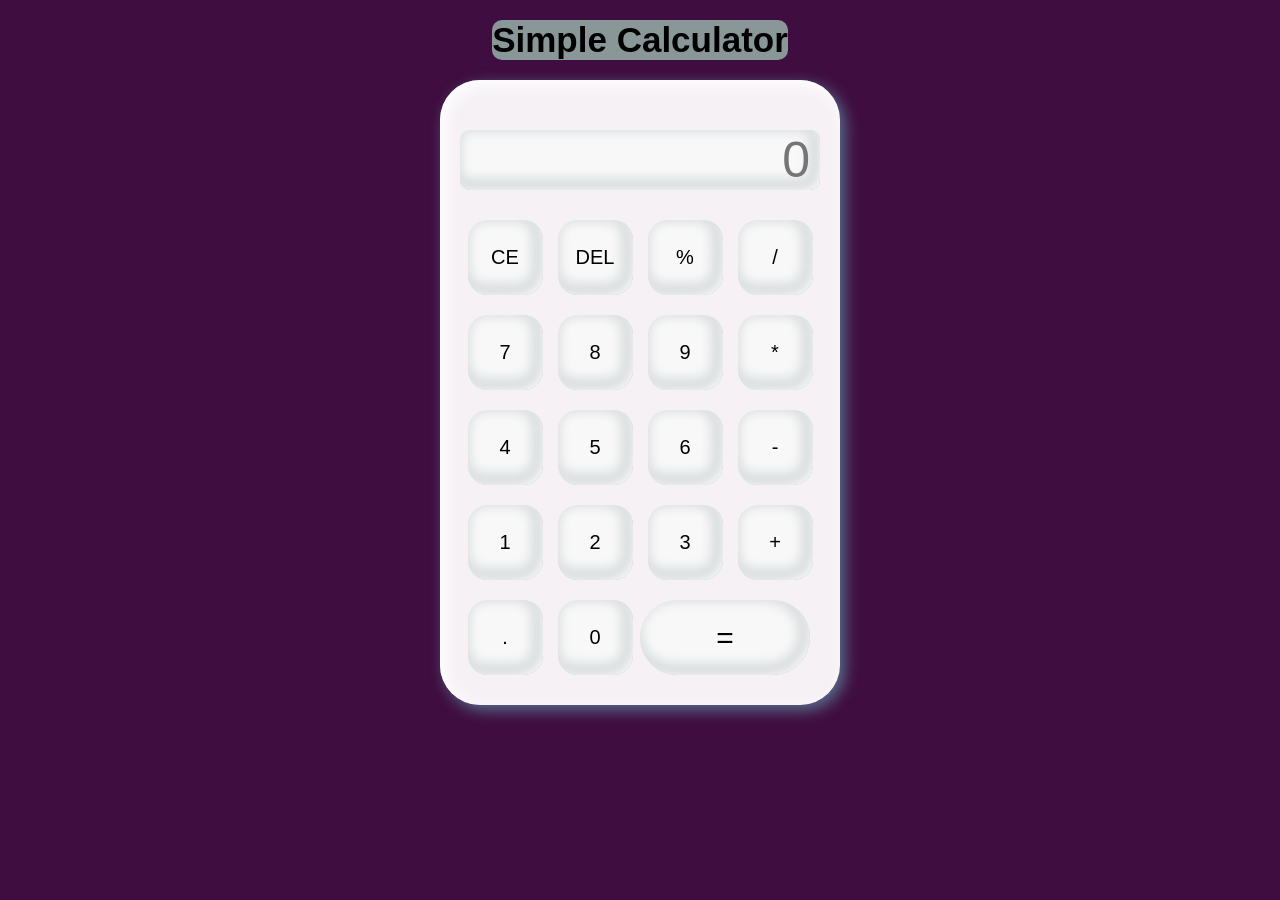
<file: Task no-1 Calculator/index.html>
<!DOCTYPE html>
<html lang="en">

<head>
    <meta charset="UTF-8">
    <meta http-equiv="X-UA-Compatible" content="IE=edge">
    <meta name="viewport" content="width=device-width, initial-scale=1.0">
    <title>Calculator</title>
    <link rel="stylesheet" href="style.css">
</head>

<body>
    <h2 class="heading">Simple Calculator</h2>
    <div class="hero-container">
        <div class="hero-calculator">
            <input type="text" placeholder="0" id="displayscreen">
            <button onclick="Clear_entry()">CE</button>
            <button onclick="Delete()">DEL</button>
            <button onclick="Display('%')">%</button>
            <button onclick="Display('/')">/</button>
            <button onclick="Display('7')">7</button>
            <button onclick="Display('8')">8</button>
            <button onclick="Display('9')">9</button>
            <button onclick="Display('*')">*</button>
            <button onclick="Display('4')">4</button>
            <button onclick="Display('5')">5</button>
            <button onclick="Display('6')">6</button>
            <button onclick="Display('-')">-</button>
            <button onclick="Display('1')">1</button>
            <button onclick="Display('2')">2</button>
            <button onclick="Display('3')">3</button>
            <button onclick="Display('+')">+</button>
            <button onclick="Display('.')">.</button>
            <button onclick="Display('0')">0</button>
            <button class="Equal" onclick="Equals()">=</button>
        </div>

    </div>

    <script src="script.js"></script>

</body>

</html>
</file>
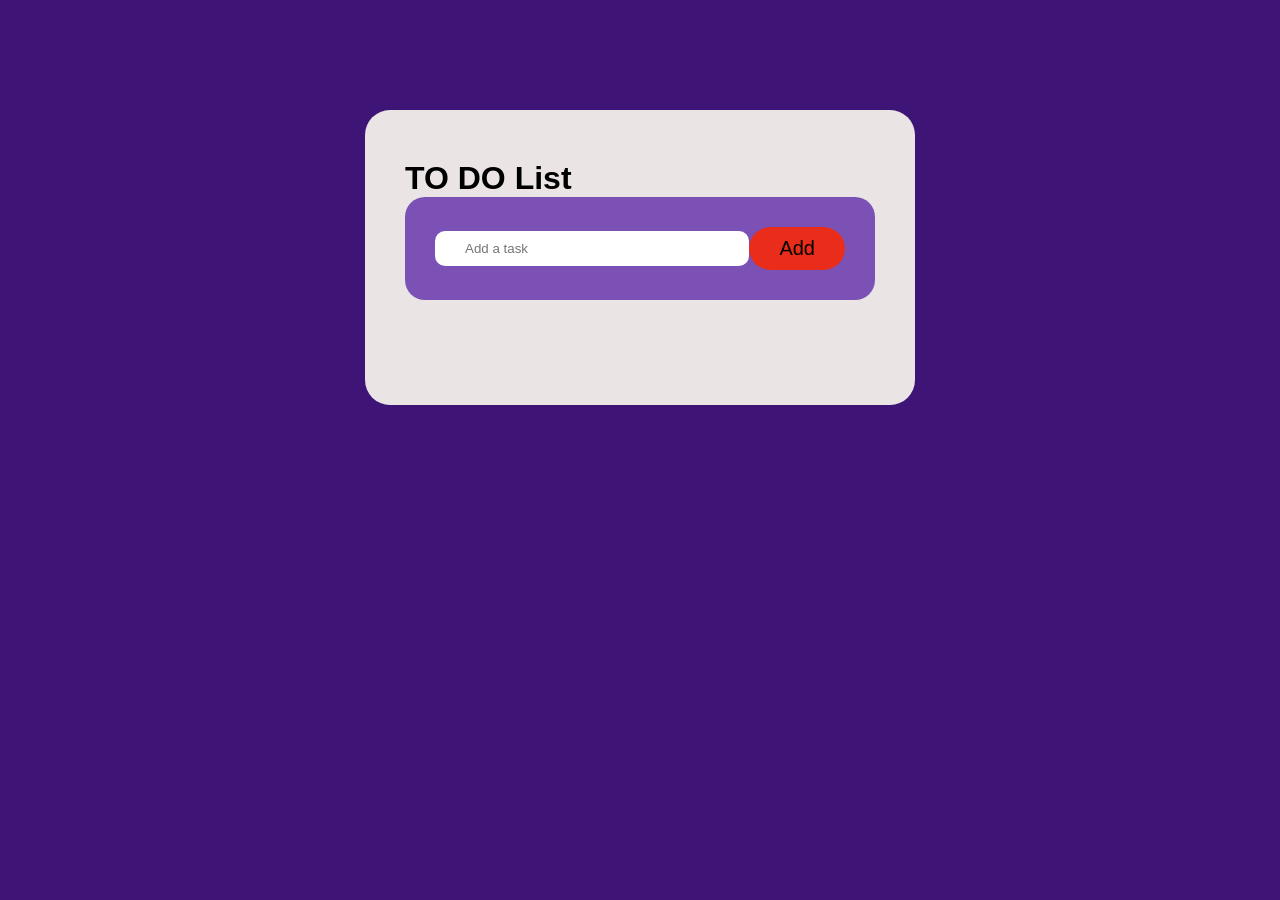
<file: Task no-3 To Do WebApp/index.html>
<!DOCTYPE html>
<html lang="en">
<head>
    <meta charset="UTF-8">
    <meta http-equiv="X-UA-Compatible" content="IE=edge">
    <meta name="viewport" content="width=device-width, initial-scale=1.0">
    <title>To-DO List in web development</title>
    <link rel="stylesheet" href="style.css">
</head>

<body>
    <div class="hero-container">
       <div class="List-Portion">
        <h1>TO DO List</h1>
        <div class="input">
            <input type="text" id="Input-task" placeholder="Add a task">
            <button onclick="newtask()">Add</button>
        </div>
        <ul id="list" >
            <!-- <li class="checked">Task 1</li>
            <li>Task 2</li>
            <li>Task 3</li> -->
        </ul>

       </div> 
    </div>
    <script src="Script.js"></script>
</body>
</html>
</file>
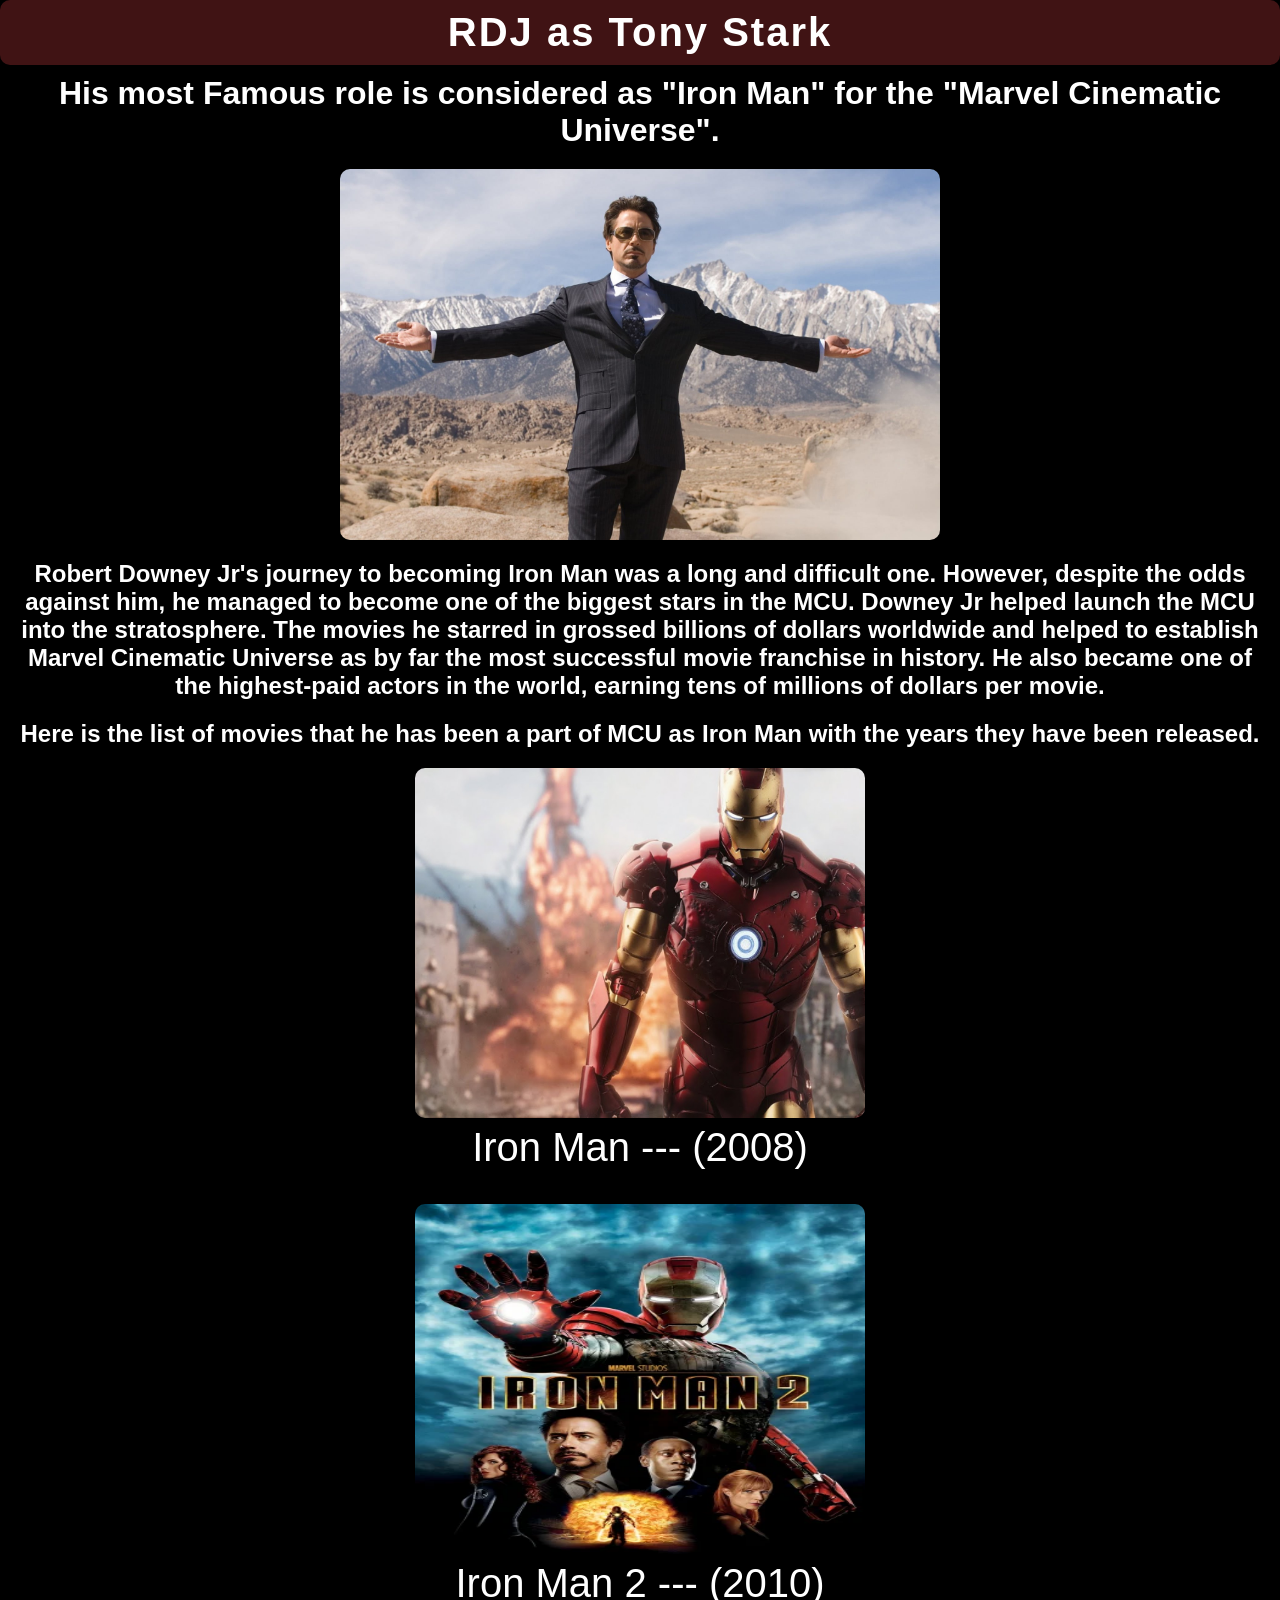
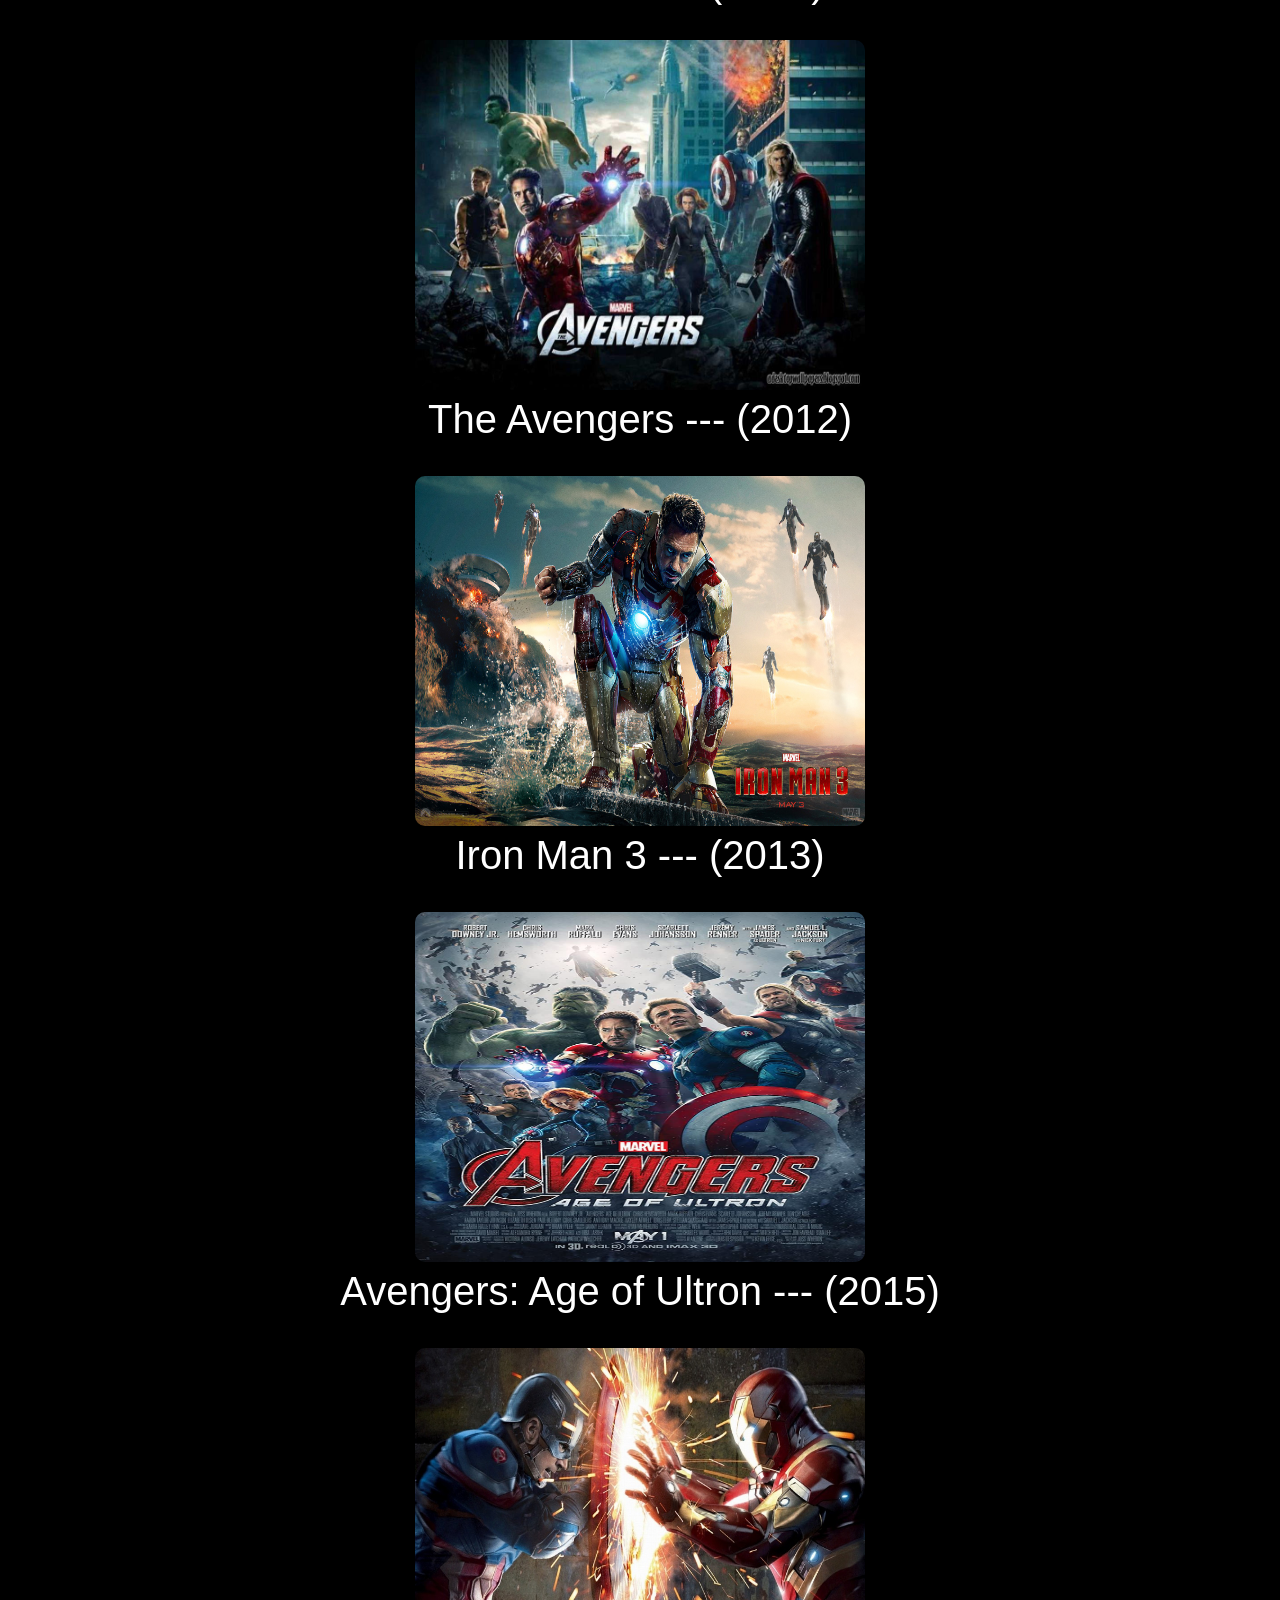
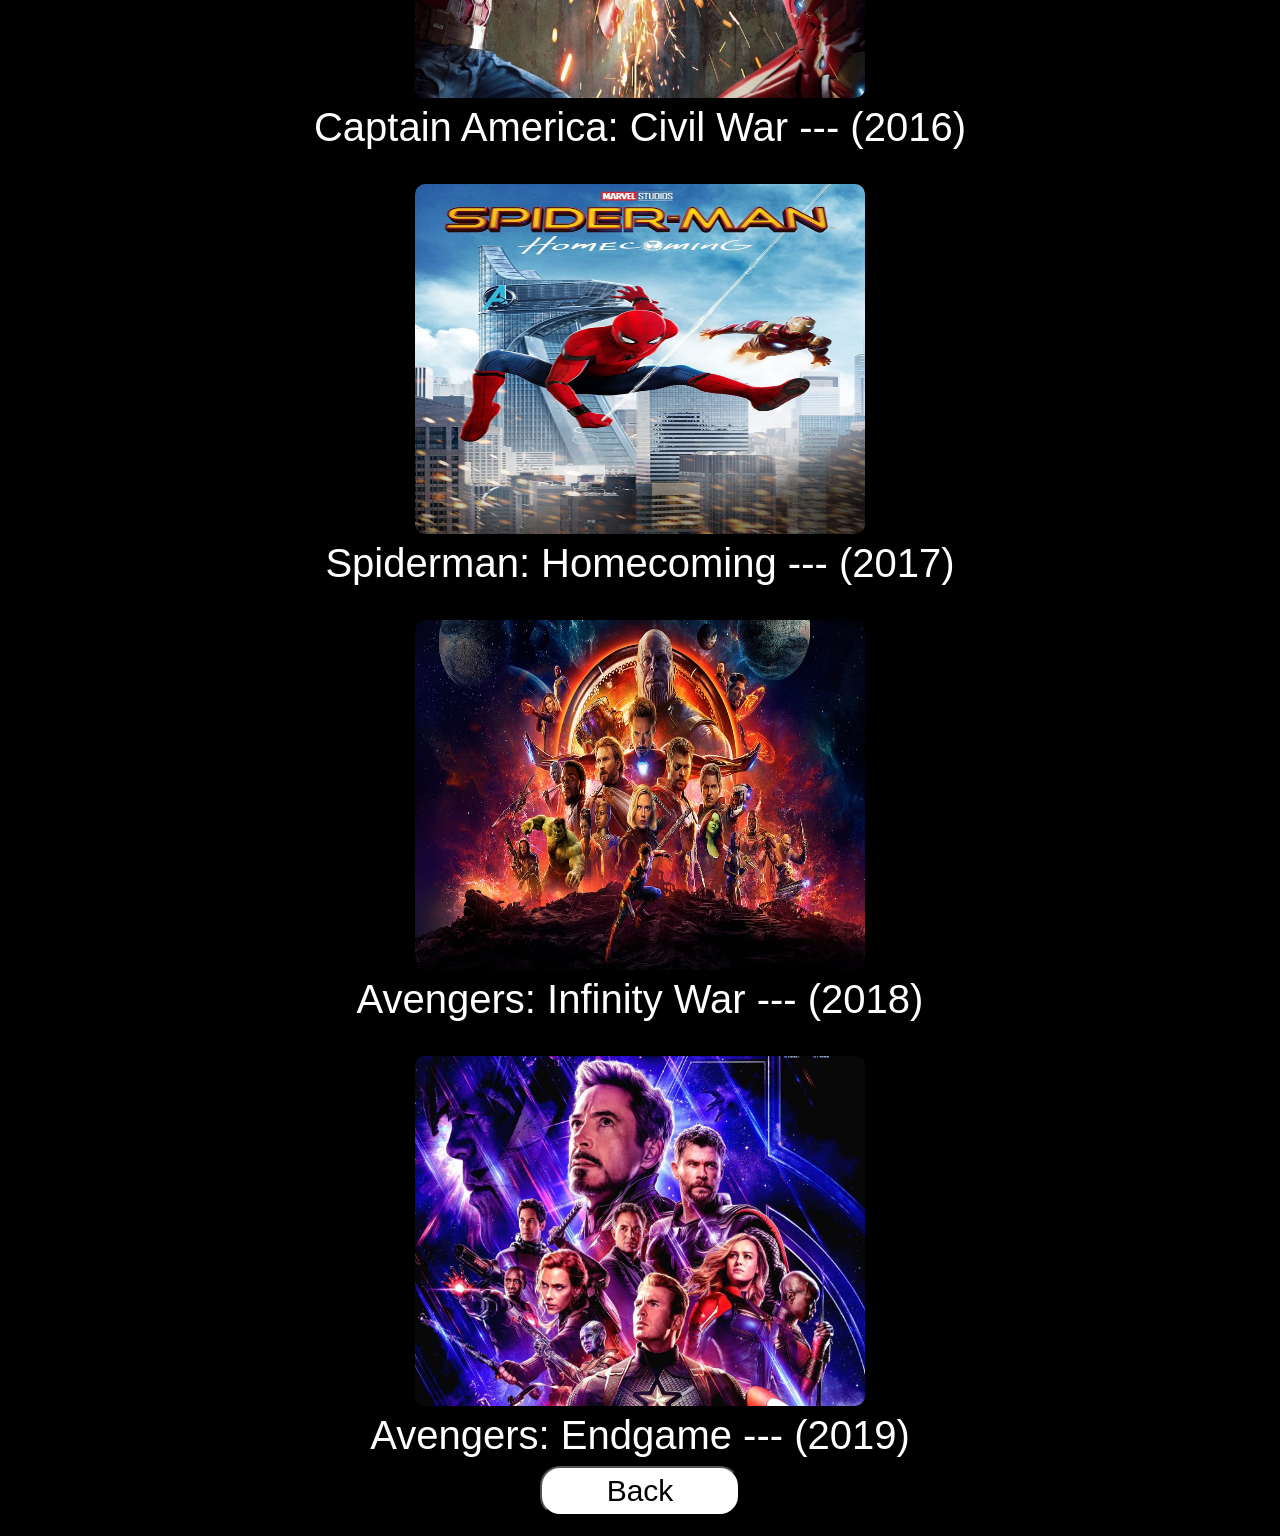
<file: Task no-2 Tribute Page/IronMan.html>
<!DOCTYPE html>
<html lang="en">

<head>
    <meta charset="UTF-8">
    <meta http-equiv="X-UA-Compatible" content="IE=edge">
    <meta name="viewport" content="width=device-width, initial-scale=1.0">
    <title>RDJ</title>
    <link rel="stylesheet" href="Style.css">
</head>

<body>
    <header>
        <h2 class="LOGO"> RDJ as Tony Stark </h2>
    </header>
    <div>
        <h1 class="one">His most Famous role is considered as "Iron Man" for the "Marvel Cinematic Universe".</h1>
        <img src="IMG/TonyStark.jpg" class="DP">
        
        <h2 class="one">Robert Downey Jr's journey to becoming Iron Man was a long and difficult one. However, despite
            the odds against him, he managed to become one of the biggest stars in the MCU. Downey Jr helped launch the
            MCU into the stratosphere. The movies he starred in grossed billions of dollars worldwide and helped to
            establish Marvel Cinematic Universe as by far the most successful movie franchise in history. He also became
            one of the highest-paid actors in the world, earning tens of millions of dollars per movie.</h2>
        
            <h2 class="one">Here is the list of movies that he has been a part of MCU as Iron Man with the years they have been
            released. </h2>

        <img src="IMG/ironman1.jpeg" class="posters">
        <div class="movie">
            <li class="moviename">Iron Man --- (2008)</li>
        </div>
        <br><br>
        <img src="IMG/ironman2" class="posters">
        <div class="movie">
            <li class="moviename">Iron Man 2 --- (2010)</li>
        </div>
        <br><br>
        <img src="IMG/avengers.jpg" class="posters">
        <div class="movie">
            <li class="moviename">The Avengers --- (2012)</li>
        </div>
        <br><br>
        <img src="IMG/ironman3.jpg" class="posters">
        <div class="movie">
            <li class="moviename">Iron Man 3 --- (2013)</li>
        </div>
        <br><br>
        <img src="IMG/ageofultron.jpg" class="posters">
        <div class="movie">
            <li class="moviename">Avengers: Age of Ultron --- (2015)</li>
        </div>
        <br><br>
        <img src="IMG/civil_war.jpg" class="posters">
        <div class="movie">
            <li class="moviename">Captain America: Civil War --- (2016)</li>
        </div>
        <br><br>
        <img src="IMG/homecomingg.jpg" class="posters">
        <div class="movie">
            <li class="moviename">Spiderman: Homecoming --- (2017)</li>
        </div>
        <br><br>
        <img src="IMG/infinitywar.jpg" class="posters">
        <div class="movie">
            <li class="moviename">Avengers: Infinity War --- (2018)</li>
        </div>
        <br><br>
        <img src="IMG/endgame.jpg" class="posters">
        <div class="movie">
            <li class="moviename">Avengers: Endgame --- (2019)</li>
        </div>

        <div class="nextpagebutton">
            <button onclick="window.location.href='TributePage.html';" class="nextpage">Back</button>
        </div>
    </div>
</body>

</html>
</file>
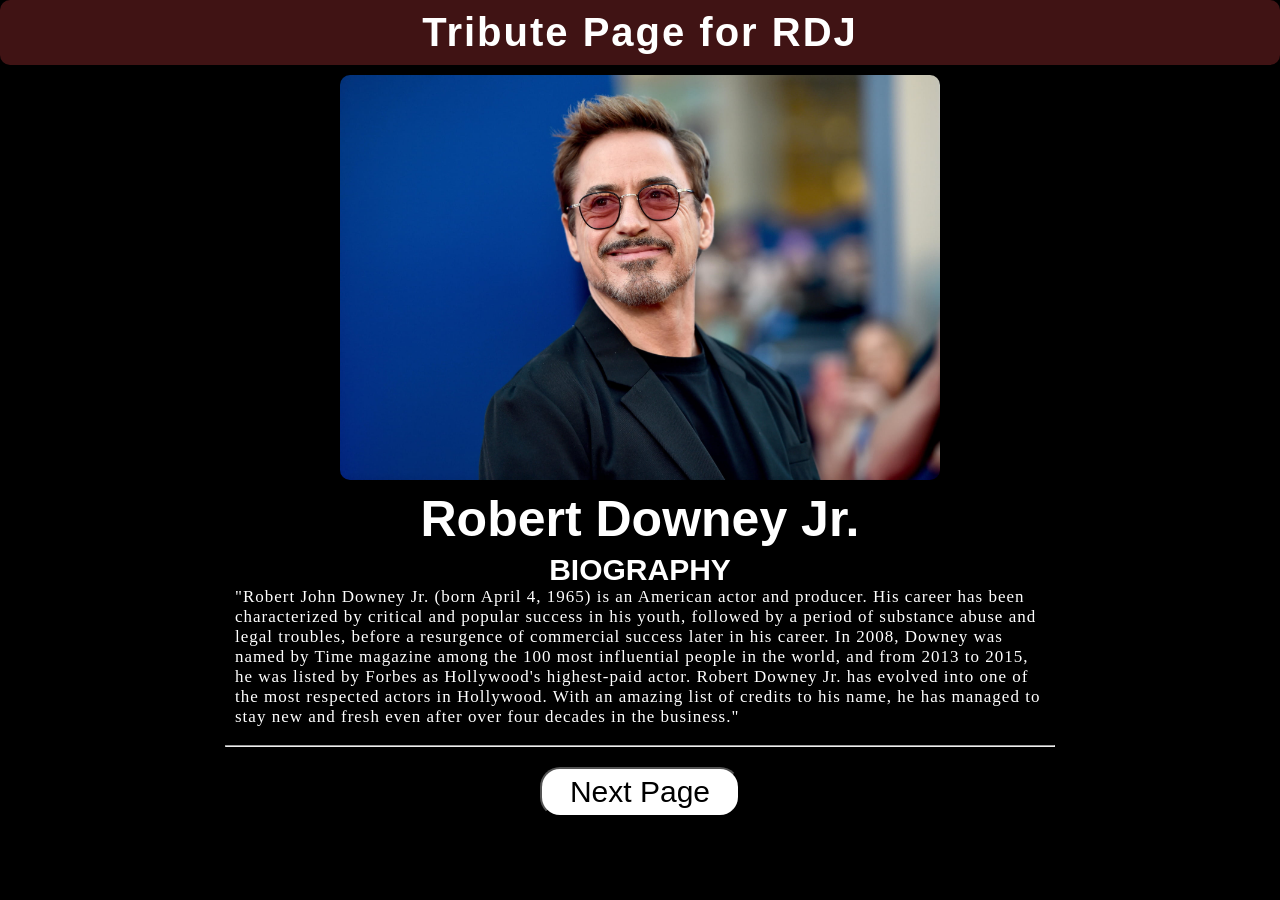
<file: Task no-2 Tribute Page/TributePage.html>
<!DOCTYPE html>
<html lang="en">

<head>
    <meta charset="UTF-8">
    <meta http-equiv="X-UA-Compatible" content="IE=edge">
    <meta name="viewport" content="width=device-width, initial-scale=1.0">
    <title>RDJ</title>
    <link rel="stylesheet" href="Style.css">
</head>

<body>
    <section>
        <header>
            <h2 class="LOGO"> Tribute Page for RDJ</h2>
        </header>
        <div class="content">
            <img src="IMG/RDJ.jpg" class="DP">
            <h2>Robert Downey Jr.<br></h2>

        </div>
        <section class="intro">
            <h2>BIOGRAPHY</h2>
            <p>"Robert John Downey Jr. (born April 4, 1965) is an American actor and producer. His career has been
                characterized by critical and popular success in his youth, followed by a period of substance abuse and
                legal troubles, before a resurgence of commercial success later in his career. In 2008, Downey was named
                by Time magazine among the 100 most influential people in the world, and from 2013 to 2015, he was
                listed by Forbes as Hollywood's highest-paid actor. Robert Downey Jr. has evolved into one of the most
                respected actors in Hollywood. With an amazing list of credits to his name, he has managed to stay new
                and fresh even after over four decades in the business."</p>
            <br>
            <hr>
            <div class="nextpagebutton">
                <button onclick="window.location.href='Ironman.html';" class="nextpage">Next Page</button>
            </div>

        </section>

</body>

</html>
</file>
<file: Task no-1 Calculator/style.css>
* {
  box-sizing: border-box;
  background-color: #3f0d3f;
  font-family: sans-serif;
  outline: none;
}

.hero-container {
  display: flex;
  align-items: center;
  justify-content: center;
  min-height: max-content;
}

.heading {
  border-radius: 10px;
  font-size: 35px;
  width: max-content;
  margin: 20px auto;
  background-color: #8a9799;
  justify-content: center;
  display: flex;
  align-items: center;
}

.hero-calculator {
  outline: darkviolet;
  background-color: #f6f1f5;
  border-radius: 40px;
  padding: 20px;
  /* width: 50vh; */
  position: relative;
  display: grid;
  grid-template-columns: repeat(4, 90px);
  box-shadow: inset 5px 5px 15px #fff, 5px 5px 15px #58718d;
}

input {
  padding: 10px;
  grid-column: span 4;
  height: 60px;
  width: 360px;
  box-shadow: inset -5px -5px 15px #fff, inset -5px -5px 15px #8a9799;
  border-radius: 10px;
  border: darkmagenta;
  outline: none;
  background-color: #f8f8f8;
  color: rgba(50, 50, 50);
  font-size: 50px;
  text-align: end;
  margin: auto;
  margin-top: 30px;
  margin-bottom: 20px;
}

button {
  cursor: pointer;
  font-size: 20px;
  padding: 10px;
  margin: auto;
  margin-top: 10px;
  margin-bottom: 10px;
  height: 75px;
  width: 75px;
  border: none;
  border-radius: 20px;
  background-color: #f8f8f8;
  box-shadow: inset -5px -5px 15px #fff, inset -5px -5px 15px #8a9799;
}

.Equal {
  width: 170px;
  font-size: 30px;
  border-radius: 40px;
}
</file>
<file: Task no-3 To Do WebApp/style.css>
*{
    padding: 0;
    margin: 0;
    font-family: 'Gill Sans', 'Gill Sans MT', Calibri, 'Trebuchet MS', sans-serif;
    box-sizing: border-box;
}

.hero-container{
    width: 100%;
    padding: 10px;
    min-height: 100vh;
    min-width: 100vh;
    background-color: #3e1577;
}

.List-Portion{
    max-width: 550px;
    background: #eae4e5;
    padding: 50px 40px 80px;
    /* justify-content: center; */
    border-radius: 25px;
    margin: 100px auto 20px;
}

.List-Portion h2{
    color: #de5a9c;
    display: flex;
    align-items: center;
    margin: 0px 0px 20px;
}

.input{
    display: flex;
    border-radius: 20px;
    padding: 30px;
    background: #7b51b6;
    align-items: center;
    justify-content: center;
    margin: 0px 0px 25px;
}

input{
    flex: 1;
    background: #fff;
    border: none ;
    padding: 10px 30px;
    font-weight: 20px;
    outline: none;
    border-radius: 10px;
}

button{
    border: none;
    outline: none;
    background-color:#ea2c1a;
    font-size: 20px;
    cursor: pointer;
    padding: 10px 30px;
    border-radius: 40px;
}

ul li{
    font-size: 18px;
    padding: 10px 8px 10px 50px;
    list-style: none;
    user-select: none;
    position: relative;
    cursor: pointer;
}

ul li::before{
    content: '';
    height: 25px;
    width: 25px;
    border-radius: 20px;
    background-size: 100%;
    background-position: center;
    position: absolute;
    background-image: url(IMG/unchecked.png);
    left: 20px;
    top: 8px;
}

.checked{
    color: #544;
    text-decoration: line-through;
}

.checked::before{
    background-image: url(IMG/Checked.png);
}

ul li span{
   position: absolute;
   height: 50px;
   width: 50px;
   font-size: 30px;
   text-align: center;
   right: 1px;
   top: 0px;
   bottom: 5px;
   line-height: 50px;
   color: #544;
   border-radius: 30px;
}

ul li span:hover{
    background: #ea2c1a;

}
</file>
<file: Task no-2 Tribute Page/Style.css>
* {
  margin: 0;
  padding: 0;
  font-family: "Gill Sans", "Gill Sans MT", Calibri, "Trebuchet MS", sans-serif;
}
body {
  background-color: #000;
  width: 100%;
}

section {
  position: relative;
  width: 100%;
  min-height: 20vh; /*adjust the height of the page*/
}
.LOGO {
  position: relative;
  color: #fff;
  background-color: #401314;
  font-size: 40px;
  text-decoration: none;
  justify-content: center;
  display: flex;
  font-weight: 800;
  letter-spacing: 2px;
  padding: 10px;
  border-radius: 10px;
}
.DP {
  padding: 10px;
  position: relative;
  display: flex;
  justify-content: center;
  width: 600px;
  margin: 0px auto;
  border-radius: 20px;
}

section div h2 {
  color: #fff;
  display: flex;
  justify-content: center;
  font-size: 50px;
}

.intro {
  max-width: fit-content;
  margin: 0px 200px;
  padding: 5px 25px 0px 25px;
  color: #fff;
}

.intro h2 {
  display: flex;
  justify-content: center;
  font-size: 30px;
}

.intro p {
  font-family: serif;
  margin: 0px 10px;
  padding: 0 0px;
  color: #fff;
  font-size: 17px;
  letter-spacing: 1px;
}

.nextpagebutton {
  border-radius: 10px;
  align-items: center;
  justify-content: center;
  display: flex;
  margin-bottom: 20px;
}

.nextpage {
  font-size: 30px;
  width: 200px;
  height: 50px;
  border-radius: 20px;
  display: flex;
  justify-content: center;
  align-items: center;
  cursor: pointer;
  background-color: #fff;
  margin-top: 20px;
}
.nextpage:hover {
  background-color: aqua;
}

.avengers {
  color: #fff;
}

.one {
  color: #fff;
  text-align: center;
  justify-content: center;
  width: auto;
  display: flex;
  padding: 10px;
}
.movie {
  color: #fff;
  justify-content: center;
  align-items: center;
  display: flex;
  margin-top: 10px;
  padding: 10px;
}

.moviename {
  list-style: none;
  position: absolute;
  font-size: 40px;
  padding: 20px;
  margin: 0px auto;
}

.posters {
  padding: 10px;
  position: relative;
  display: flex;
  justify-content: center;
  height: 350px;
  width: 450px;
  margin: 0px auto;
  border-radius: 20px;
}
</file>
